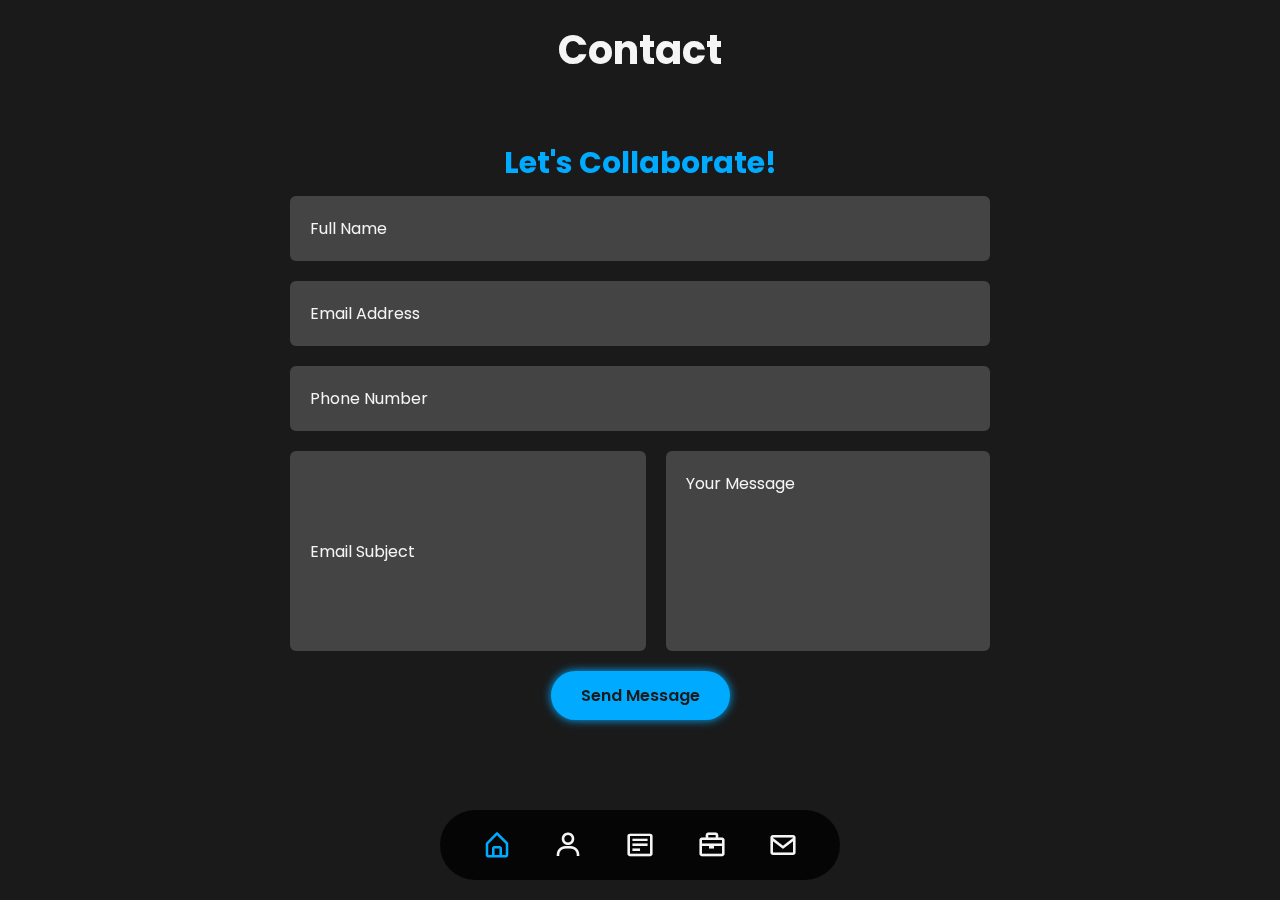
<file: index.html>
<!DOCTYPE html>
<html lang="en">

<head>
    <meta charset="UTF-8">
    <meta name="viewport" content="width=device-width, initial-scale=1.0">
    <title>Zaky Cahyo Hadi | My Portfolio</title>

    <!-- Logo Title -->
    <link rel="icon" href="img/logo-title.png">

    <!-- Boxicon link -->
    <link href='https://unpkg.com/boxicons@2.1.4/css/boxicons.min.css' rel='stylesheet'>

    <!-- CSS file link -->
    <link rel="stylesheet" href="css/style.css">
</head>

<body>
    <!-- Navbar Start -->
    <nav class="nav">
        <ul class="nav-list">
            <li class="active">
                <i class='bx bx-home-alt'></i>
                <span class="tooltip">Home</span>
            </li>
            <li>
                <i class='bx bx-user'></i>
                <span class="tooltip">About</span>
            </li>
            <li>
                <i class='bx bx-detail'></i>
                <span class="tooltip">Resume</span>
            </li>
            <li>
                <i class='bx bx-briefcase'></i>
                <span class="tooltip">Portofolio</span>
            </li>
            <li>
                <i class='bx bx-envelope'></i>
                <span class="tooltip">Contact</span>
            </li>
        </ul>
    </nav>
    <!-- Navbar End -->

    <div class="container">
        <div class="box">
            <!-- Home section start -->
            <section class="section home active">
                <div class="home-info">
                    <h3>Hello, I'm</h3>
                    <h1>Zaky Cahyo Hadi</h1>
                    <h3>Software Engineer</h3>
                    <p class="desc">
                        I am a developer with expertise in web and mobile application development. Experienced in
                        creating efficient cross-platform solutions, I focus on attention to detail, code quality, and
                        user experience. I am always open to collaborating on creative projects and have a keen interest
                        in cybersecurity and the latest technological innovations.
                    </p>
                    <div class="btn-sci">
                        <a href="img/My CV.pdf" class="btn" download>Download CV</a>
                        <div class="sci">
                            <!-- Github -->
                            <a href="https://github.com/zakycahyohadi">
                                <i class='bx bxl-github'></i>
                                <span class="tooltip">Github</span>
                            </a>
                            <!-- Linkedin -->
                            <a href="https://www.linkedin.com/in/zaky-cahyo-hadi-257471285/">
                                <i class='bx bxl-linkedin-square'></i>
                                <span class="tooltip">Linkedin</span>
                            </a>
                            <!-- Instagram -->
                            <a href="https://www.instagram.com/zkych._/">
                                <i class='bx bxl-instagram'></i>
                                <span class="tooltip">Instagram</span>
                            </a>
                            <!-- Youtube -->
                            <a href="https://www.youtube.com/channel/UCNeQ7n_QqDm91qCXwCmKKUA">
                                <i class='bx bxl-youtube'></i>
                                <span class="tooltip">YouTube</span>
                            </a>
                        </div>
                    </div>
                </div>

                <div class="img wrapper">
                    <div class="img-box home-img">
                        <img src="img/gw-rm-bg.png" alt="">
                    </div>
                </div>
            </section>
            <!-- Home section end -->

            <!-- About section start -->
            <section class="section about">
                <div class="img wrapper">
                    <div class="img-box about-img">
                        <img src="img/gw-rm-bg.png" alt="">
                    </div>
                </div>

                <div class="about-info">
                    <h2 class="title">About Me</h2>
                    <h3>Software Enggineer!</h3>
                    <p class="desc">
                        I am a dedicated Software Engineer with experience in developing web and mobile applications.
                        Passionate about cross-platform development, I ensure that every solution I create not only
                        functions seamlessly but also delivers an exceptional user experience.
                    </p>
                    <a href="#" class="btn">View More</a>
                </div>
            </section>
            <!-- About section end -->

            <!-- Resume start -->
            <section class="section resume">
                <h2 class="title">Resume</h2>
                <div class="tab-box">
                    <div class="tab-list resume-list active">
                        <h3>Experience</h3>
                    </div>
                    <div class="tab-list resume-list">
                        <h3>Skills</h3>
                    </div>
                    <div class="tab-list resume-list">
                        <h3>Education</h3>
                    </div>
                </div>
                <div class="tab-wrapper">
                    <div class="tab-grid resume-box experience active">
                        <div class="tab-item resume-item">
                            <h4>2024 - Present</h4>
                            <h4>Flutter Developer</h4>
                            <h4>Freelance</h4>
                            <p>
                                Mengembangkan aplikasi Flutter dengan desain UI yang premium dan profesional.
                                Memanfaatkan API untuk menampilkan berita secara real-time dan menambahkan fitur seperti
                                pemindai dan pembuat QR Code.
                            </p>
                        </div>

                        <div class="tab-item resume-item">
                            <h4>2024 - Present</h4>
                            <h4>UI/UX Designer</h4>
                            <h4>Tim Ujikom</h4>
                            <p>
                                Merancang antarmuka dan pengalaman pengguna untuk aplikasi mobile yang digunakan dalam
                                pembuatan invoice.
                                Mengoptimalkan desain agar intuitif, responsif, dan sesuai dengan kebutuhan pengguna.
                            </p>
                        </div>

                        <div class="tab-item resume-item">
                            <h4>2024</h4>
                            <h4>Juara 2 E-Poster</h4>
                            <h4>I-FUN 1446H - MAN Insan Cendekia Serpong</h4>
                            <p>
                                Meraih Juara 2 dalam kategori E-Poster pada event I-FUN 1446H.
                                Mendesain poster kreatif yang mengedepankan konsep visual yang menarik dan informatif.
                            </p>
                        </div>

                        <div class="tab-item resume-item">
                            <h4>2023 - Present</h4>
                            <h4>Pengajar Teknologi & Pemrograman</h4>
                            <h4>KV Perdagangan Johor, SMK Tut Wuri Handayani & SMP Negeri 84 Jakarta Utara</h4>
                            <p>
                                Mengajar materi pemrograman dan teknologi kepada siswa SMK dan KV.
                                Membimbing siswa dalam mengembangkan proyek berbasis coding dan teknologi.
                            </p>
                        </div>

                        <div class="tab-item resume-item">
                            <h4>2023 - 2024</h4>
                            <h4>Frontend Developer & Graphic Designer</h4>
                            <h4>PT BPRS MITRA AMAL MULIA</h4>
                            <p>
                                Membuat desain kolase untuk perayaan milad ke-17 perusahaan.
                                Berkontribusi dalam pembuatan website internal untuk mendukung aktivitas perusahaan.
                            </p>
                        </div>

                        <div class="tab-item resume-item">
                            <h4>2023</h4>
                            <h4>CTF Participant</h4>
                            <h4>picoCTF</h4>
                            <p>
                                Mengikuti kompetisi keamanan siber (Capture The Flag), memecahkan tantangan terkait
                                kriptografi, eksploitasi web, dan forensik digital.
                            </p>
                        </div>
                    </div>



                    <div class="tab-grid resume-box skills">
                        <div class="tab-item resume-item">
                            <i class='bx bxl-html5' style="color: #E34F26;"></i>
                            <p>HTML5</p>
                        </div>

                        <div class="tab-item resume-item">
                            <i class='bx bxl-css3' style="color: #1572B6;"></i>
                            <p>CSS3</p>
                        </div>

                        <div class="tab-item resume-item">
                            <i class='bx bxl-javascript' style="color: #F7DF1E;"></i>
                            <p>JavaScript</p>
                        </div>

                        <div class="tab-item resume-item">
                            <i class='bx bxl-react' style="color: #61DAFB;"></i>
                            <p>React.js</p>
                        </div>

                        <div class="tab-item resume-item">
                            <i class='bx bxl-tailwind-css' style="color: #38B2AC;"></i>
                            <p>Tailwind CSS</p>
                        </div>

                        <div class="tab-item resume-item">
                            <i class='bx bxl-vuejs' style="color: #41B883;"></i>
                            <p>Vue.js</p>
                        </div>

                        <div class="tab-item resume-item">
                            <i class='bx bxl-nodejs' style="color: #68A063;"></i>
                            <p>Node.js</p>
                        </div>

                        <div class="tab-item resume-item">
                            <i class='bx bxl-java' style="color: #007396;"></i>
                            <p>Java</p>
                        </div>

                        <div class="tab-item resume-item">
                            <i class='bx bxl-php' style="color: #8993BE;"></i>
                            <p>PHP</p>
                        </div>

                        <div class="tab-item resume-item">
                            <i class='bx bxl-python' style="color: #306998;"></i>
                            <p>Python</p>
                        </div>

                        <div class="tab-item resume-item">
                            <i class='bx bxl-django' style="color: #092E20;"></i>
                            <p>Django</p>
                        </div>

                        <div class="tab-item resume-item">
                            <i class='bx bxl-flask' style="color: #000000;"></i>
                            <p>Flask</p>
                        </div>

                        <div class="tab-item resume-item">
                            <i class='bx bxl-mongodb' style="color: #47A248;"></i>
                            <p>MongoDB</p>
                        </div>

                        <div class="tab-item resume-item">
                            <i class='bx bxl-postgresql' style="color: #336791;"></i>
                            <p>PostgreSQL</p>
                        </div>

                        <div class="tab-item resume-item">
                            <i class='bx bxl-sketch' style="color: #F7B24C;"></i>
                            <p>Sketch</p>
                        </div>

                        <div class="tab-item resume-item">
                            <i class='bx bxl-figma' style="color: #F24E1E;"></i>
                            <p>Figma</p>
                        </div>

                        <div class="tab-item resume-item">
                            <i class='bx bxl-flutter' style="color: #02569B;"></i>
                            <p>Flutter</p>
                        </div>

                        <div class="tab-item resume-item">
                            <i class='bx bx-bitcoin' style="color: #F7931A;"></i>
                            <p>Bitcoin</p>
                        </div>
                    </div>

                    <div class="tab-grid resume-box education">
                        <div class="tab-item resume-item">
                            <h4 style="font-weight: bold; font-size: 1.2em;">2024</h4>
                            <h4 style="font-weight: bold;">Belajar Membuat Front-End Web untuk Pemula</h4>
                            <h4 style="font-weight: normal;">Sertifikat</h4>
                            <p>Mempelajari teknik dasar dalam membangun tampilan antarmuka website menggunakan HTML,
                                CSS, dan JavaScript.</p>
                        </div>

                        <div class="tab-item resume-item">
                            <h4 style="font-weight: bold; font-size: 1.2em;">2024</h4>
                            <h4 style="font-weight: bold;">Belajar Dasar Pemrograman JavaScript</h4>
                            <h4 style="font-weight: normal;">Sertifikat</h4>
                            <p>Mempelajari dasar-dasar JavaScript untuk membuat website lebih interaktif dan dinamis.
                            </p>
                        </div>

                        <div class="tab-item resume-item">
                            <h4 style="font-weight: bold; font-size: 1.2em;">2024</h4>
                            <h4 style="font-weight: bold;">Belajar Membuat Aplikasi Flutter untuk Pemula</h4>
                            <h4 style="font-weight: normal;">Sertifikat</h4>
                            <p>Menguasai dasar-dasar pengembangan aplikasi mobile menggunakan Flutter dan Dart.</p>
                        </div>

                        <div class="tab-item resume-item">
                            <h4 style="font-weight: bold; font-size: 1.2em;">2023</h4>
                            <h4 style="font-weight: bold;">Belajar Dasar Pemrograman Web</h4>
                            <h4 style="font-weight: normal;">Sertifikat</h4>
                            <p>Menyelesaikan kursus dasar pemrograman web, mencakup HTML, CSS, dan JavaScript.</p>
                        </div>

                        <div class="tab-item resume-item">
                            <h4 style="font-weight: bold; font-size: 1.2em;">2023</h4>
                            <h4 style="font-weight: bold;">HTML Dasar</h4>
                            <h4 style="font-weight: normal;">Sertifikat</h4>
                            <p>Menguasai dasar-dasar HTML untuk membangun struktur halaman web yang baik dan responsif.
                            </p>
                        </div>

                        <div class="tab-item resume-item">
                            <h4 style="font-weight: bold; font-size: 1.2em;">2023</h4>
                            <h4 style="font-weight: bold;">CSS Dasar</h4>
                            <h4 style="font-weight: normal;">Sertifikat</h4>
                            <p>Mempelajari konsep styling dengan CSS untuk meningkatkan tampilan dan pengalaman pengguna
                                di website.</p>
                        </div>
                    </div>
                </div>


            </section>
            <!-- Resume end -->

            <!-- Portofolio start -->
            <section class="section portofolio">
                <h2 class="title">Portofolio</h2>
                <div class="tab-box">
                    <div class="tab-list portofolio-list active">
                        <h3>My Work</h3>
                    </div>

                    <div class="tab-list portofolio-list">
                        <h3>My Service</h3>
                    </div>
                </div>

                <div class="tab-wrapper">
                    <div class="tab-grid portofolio-box work active">
                        <div class="tab-item portofolio-item">
                            <div class="work-img">
                                <img src="img/Mockup-Student-Attandance (1).png" alt="Student Attendance With ML Kit">
                            </div>
                            <div class="work-info">
                                <h4>Student Attendance With ML Kit</h4>
                                <p>
                                    Aplikasi absensi siswa menggunakan teknologi ML Kit untuk pemindaian wajah secara akurat.
                                </p>
                                <div class="tech-used">
                                    <p>Flutter, Dart, Firebase ML Kit</p>
                                </div>
                                <div class="portofolio-icon work-icon">
                                    <a href="https://student-attendance-mlkit.vercel.app/">
                                        <i class='bx bx-arrow-back'></i>
                                        <span class="tooltip">Preview</span>
                                    </a>
                                    <a href="https://github.com/zakycahyohadi/Student-Attandance-With-Mlkit">
                                        <i class='bx bxl-github'></i>
                                        <span class="tooltip">Github Repository</span>
                                    </a>
                                </div>
                            </div>
                        </div>
                        

                        <div class="tab-item portofolio-item">
                            <div class="work-img">
                                <img src="img/Screenshot 2025-03-12 at 09.49.47.png" alt="Newsly">
                            </div>
                            <div class="work-info">
                                <h4>Newsly</h4>
                                <p>
                                    Aplikasi berita menggunakan API Berita Indonesia untuk menyajikan berita terbaru dengan UI modern.
                                </p>
                                <div class="tech-used">
                                    <p>Flutter, Dart, API Berita Indonesia</p>
                                </div>
                                <div class="portofolio-icon work-icon">
                                    <a href="https://zakycahyohadi.github.io/Newsly/">
                                        <i class='bx bx-arrow-back'></i>
                                        <span class="tooltip">Preview</span>
                                    </a>
                                    <a href="https://github.com/zakycahyohadi/Newsly">
                                        <i class='bx bxl-github'></i>
                                        <span class="tooltip">Github Repository</span>
                                    </a>
                                </div>
                            </div>
                        </div>
                        

                        <div class="tab-item portofolio-item">
                            <div class="work-img">
                                <img src="img/Splash-New.png" alt="SnapCart">
                            </div>
                            <div class="work-info">
                                <h4>SnapCart</h4>
                                <p>
                                    Aplikasi e-commerce sederhana untuk belanja online dengan UI modern.
                                </p>
                                <div class="tech-used">
                                    <p>Flutter, Dart</p>
                                </div>
                                <div class="portofolio-icon work-icon">
                                    <a href="https://zakycahyohadi.github.io/SnapCart/">
                                        <i class='bx bx-arrow-back'></i>
                                        <span class="tooltip">Preview</span>
                                    </a>
                                    <a href="https://github.com/zakycahyohadi/SnapCart">
                                        <i class='bx bxl-github'></i>
                                        <span class="tooltip">Github Repository</span>
                                    </a>
                                </div>
                            </div>
                        </div>
                        

                        <div class="tab-item portofolio-item">
                            <div class="work-img">
                                <img src="img/Screenshot 2025-03-12 at 09.46.14.png" alt="FluxQR">
                            </div>
                            <div class="work-info">
                                <h4>FluxQR</h4>
                                <p>
                                    Aplikasi untuk membuat dan memindai QR Code, dikembangkan menggunakan teknologi modern.
                                </p>
                                <div class="tech-used">
                                    <p>Flutter, Dart</p>
                                </div>
                                <div class="portofolio-icon work-icon">
                                    <a href="https://zakycahyohadi.github.io/FluxQR/">
                                        <i class='bx bx-arrow-back'></i>
                                        <span class="tooltip">Preview</span>
                                    </a>
                                    <a href="https://github.com/zakycahyohadi/FluxQR">
                                        <i class='bx bxl-github'></i>
                                        <span class="tooltip">Github Repository</span>
                                    </a>
                                </div>
                            </div>
                        </div>
                        

                        <div class="tab-item portofolio-item">
                            <div class="work-img">
                                <img src="img/Mockup-Leafy.png" alt="Leafy Plant">
                            </div>
                            <div class="work-info">
                                <h4>Leafy Plant</h4>
                                <p>
                                    Aplikasi Leafy Plant yang dibuat untuk membantu pengguna merawat tanaman dengan lebih baik.
                                </p>
                                <div class="tech-used">
                                    <p>Flutter, Dart, Firebase</p>
                                </div>
                                <div class="portofolio-icon work-icon">
                                    <a href="https://github.com/zakycahyohadi/leafy-plant">
                                        <i class='bx bxl-github'></i>
                                        <span class="tooltip">Github Repository</span>
                                    </a>
                                </div>
                            </div>
                        </div>
                        

                        <div class="tab-item portofolio-item">
                            <div class="work-img">
                                <img src="img/5.png" alt="Company Profile Apple">
                            </div>
                            <div class="work-info">
                                <h4>Company Profile Apple</h4>
                                <p>
                                    Website Company Profile Apple yang dibuat menggunakan Bootstrap.
                                </p>
                                <div class="tech-used">
                                    <p>Bootstrap, HTML, CSS, JavaScript</p>
                                </div>
                                <div class="portofolio-icon work-icon">
                                    <a href="https://apple-bootstrap-mauve.vercel.app/">
                                        <i class='bx bx-arrow-back'></i>
                                        <span class="tooltip">Preview</span>
                                    </a>
                                    <a href="https://github.com/zakycahyohadi/Apple-Bootstrap">
                                        <i class='bx bxl-github'></i>
                                        <span class="tooltip">Github Repository</span>
                                    </a>
                                </div>
                            </div>
                        </div>
                        

                         <!-- <div class="tab-item portofolio-item">
                            <div class="work-img">
                                <img src="img/4.png" alt="Website PPIT Imam Syafi'i Batam">
                            </div>
                            <div class="work-info">
                                <h4>Website PPIT Imam Syafi'i Batam</h4>
                                <p>
                                    Website sekolah yang dibuat sebagai tugas menggunakan Tailwind CSS.
                                </p>
                                <div class="tech-used">
                                    <p>Tailwind CSS, JavaScript</p>
                                </div>
                                <div class="portofolio-icon work-icon">
                                    <a href="https://ppit-imam-syafi-i-batam-tailwind.vercel.app/">
                                        <i class='bx bx-arrow-back'></i>
                                        <span class="tooltip">Preview</span>
                                    </a>
                        
                                    <a href="https://github.com/zakycahyohadi/PPIT-IMAM-SYAFI-I-BATAM-tailwind">
                                        <i class='bx bxl-github'></i>
                                        <span class="tooltip">Github Repository</span>
                                    </a>
                                </div>
                            </div>
                        </div>
                        

                        <div class="tab-item portofolio-item">
                            <div class="work-img">
                                <img src="img/3.png" alt="Web Al-Qur'an">
                            </div>
                            <div class="work-info">
                                <h4>Web Al-Qur'an</h4>
                                <p>
                                    Website Al-Qur'an dengan fitur pencarian surah dan terjemahan menggunakan API
                                    eQuran.
                                </p>
                                <div class="tech-used">
                                    <p>API eQuran, Bootstrap, JavaScript</p>
                                </div>
                                <div class="portofolio-icon work-icon">
                                    <a href="https://zakycahyohadi.github.io/Qur-an.github.io/">
                                        <i class='bx bx-arrow-back'></i>
                                        <span class="tooltip">Preview</span>
                                    </a>

                                    <a href="https://github.com/zakycahyohadi/Qur-an.github.io">
                                        <i class='bx bxl-github'></i>
                                        <span class="tooltip">Github Repository</span>
                                    </a>
                                </div>
                            </div>
                        </div>  -->


                        <!-- <div class="tab-item portofolio-item">
                            <div class="work-img">
                                <img src="img/blue.png" alt="To-Do List JS">
                            </div>
                            <div class="work-info">
                                <h4>To-Do List App</h4>
                                <p>
                                    Aplikasi To-Do List berbasis JavaScript dengan penyimpanan Local Storage.
                                </p>
                                <div class="tech-used">
                                    <p>JavaScript, HTML, CSS, Local Storage</p>
                                </div>
                                <div class="portofolio-icon work-icon">
                                    <a href="#">
                                        <i class='bx bx-arrow-back'></i>
                                        <span class="tooltip">Preview</span>
                                    </a>

                                    <a href="https://github.com/zakycahyohadi/TODO-list-JS">
                                        <i class='bx bxl-github'></i>
                                        <span class="tooltip">Github Repository</span>
                                    </a>
                                </div>
                            </div>
                        </div>


                        <div class="tab-item portofolio-item">
                            <div class="work-img">
                                <img src="img/blue.png" alt="To-Do List App">
                            </div>
                            <div class="work-info">
                                <h4>To-Do List App</h4>
                                <p>
                                    Aplikasi To-Do List untuk mencatat tugas dengan fitur CRUD sederhana.
                                </p>
                                <div class="tech-used">
                                    <p>PHP, MySQL, HTML, CSS, JavaScript</p>
                                </div>
                                <div class="portofolio-icon work-icon">
                                    <a href="#">
                                        <i class='bx bx-arrow-back'></i>
                                        <span class="tooltip">Preview</span>
                                    </a>

                                    <a href="https://github.com/zakycahyohadi/TODO-list-PHP">
                                        <i class='bx bxl-github'></i>
                                        <span class="tooltip">Github Repository</span>
                                    </a>
                                </div>
                            </div>
                        </div>


                        <div class="tab-item portofolio-item">
                            <div class="work-img">
                                <img src="img/2.png" alt="Company Profile IDN Boarding School">
                            </div>
                            <div class="work-info">
                                <h4>Company Profile IDN Boarding School</h4>
                                <p>
                                    Website profil sekolah dengan desain modern dan responsif.
                                </p>
                                <div class="tech-used">
                                    <p>HTML, CSS, JavaScript</p>
                                </div>
                                <div class="portofolio-icon work-icon">
                                    <a href="https://zakycahyohadi.github.io/Company-profile-IDN.github.io/">
                                        <i class='bx bx-arrow-back'></i>
                                        <span class="tooltip">Preview</span>
                                    </a>

                                    <a href="https://github.com/zakycahyohadi/Company-profile-IDN.github.io">
                                        <i class='bx bxl-github'></i>
                                        <span class="tooltip">Github Repository</span>
                                    </a>
                                </div>
                            </div>
                        </div>


                        <div class="tab-item portofolio-item">
                            <div class="work-img">
                                <img src="img/1.png" alt="Company Profile Apple">
                            </div>
                            <div class="work-info">
                                <h4>Company Profile Apple</h4>
                                <p>
                                    Website profil Apple dengan desain modern dan informatif.

                                </p>
                                <div class="tech-used">
                                    <p>HTML, CSS, JavaScript</p>
                                </div>
                                <div class="portofolio-icon work-icon">
                                    <a href="https://zakycahyohadi.github.io/CompanyProfileCahyo.github.io/">
                                        <i class='bx bx-arrow-back'></i>
                                        <span class="tooltip">Preview</span>
                                    </a>

                                    <a href="https://github.com/zakycahyohadi/CompanyProfileCahyo.github.io">
                                        <i class='bx bxl-github'></i>
                                        <span class="tooltip">Github Repository</span>
                                    </a>
                                </div>
                            </div>
                        </div> -->

                    </div>

                    <div class="tab-grid portofolio-box service">
                        <div class="tab-item portofolio-item">
                            <div class="portofolio-icon service-icon">
                                <i class='bx bx-code-alt icon'></i>
                                <a href="#"><i class='bx bx-arrow-back'></i></a>
                            </div>
                            <h4 style="font-weight: bold;">Web & Mobile Development</h4>
                            <p>Membangun aplikasi berbasis web dan mobile dengan teknologi modern. Berpengalaman dalam
                                HTML, CSS, JavaScript, Flutter, dan berbagai framework untuk pengalaman pengguna yang
                                optimal.</p>
                        </div>

                        <div class="tab-item portofolio-item">
                            <div class="portofolio-icon service-icon">
                                <i class='bx bx-palette icon'></i>
                                <a href="#"><i class='bx bx-arrow-back'></i></a>
                            </div>
                            <h4 style="font-weight: bold;">UI/UX Design</h4>
                            <p>Mendesain antarmuka yang menarik dan pengalaman pengguna yang intuitif. Menguasai
                                wireframing, prototyping, dan desain berbasis penelitian untuk menciptakan tampilan yang
                                profesional.</p>
                        </div>

                        <div class="tab-item portofolio-item">
                            <div class="portofolio-icon service-icon">
                                <i class='bx bx-pencil icon'></i>
                                <a href="#"><i class='bx bx-arrow-back'></i></a>
                            </div>
                            <h4 style="font-weight: bold;">Graphic Design</h4>
                            <p>Menghasilkan desain visual berkualitas tinggi untuk branding, poster, dan media sosial.
                                Berpengalaman dalam tipografi, ilustrasi, dan konsep desain kreatif lainnya.</p>
                        </div>

                        <div class="tab-item portofolio-item">
                            <div class="portofolio-icon service-icon">
                                <i class='bx bx-bar-chart-alt-2 icon'></i>
                                <a href="#"><i class='bx bx-arrow-back'></i></a>
                            </div>
                            <h4 style="font-weight: bold;">CTF & Cybersecurity</h4>
                            <p>Berpartisipasi dalam kompetisi Capture The Flag (CTF) dan mempelajari keamanan siber.
                                Memahami dasar-dasar ethical hacking, enkripsi, serta teknik analisis keamanan.</p>
                        </div>

                        <div class="tab-item portofolio-item">
                            <div class="portofolio-icon service-icon">
                                <i class='bx bx-slideshow icon'></i>
                                <a href="#"><i class='bx bx-arrow-back'></i></a>
                            </div>
                            <h4 style="font-weight: bold;">Video Editing</h4>
                            <p>Mengedit video untuk keperluan konten digital, termasuk animasi sederhana dan efek
                                visual. Berpengalaman dalam software editing video untuk hasil yang profesional.</p>
                        </div>

                        <div class="tab-item portofolio-item">
                            <div class="portofolio-icon service-icon">
                                <i class='bx bx-book icon'></i>
                                <a href="#"><i class='bx bx-arrow-back'></i></a>
                            </div>
                            <h4 style="font-weight: bold;">Content Writing & Book Design</h4>
                            <p>Menulis dan merancang buku dengan konsep desain vintage dan tipografi yang menarik.
                                Menggabungkan elemen desain dan storytelling untuk menghasilkan karya yang unik.</p>
                        </div>
                    </div>
                </div>
            </section>
            <!-- Portofolio end -->

            <!-- Contact start -->
            <!-- Contact Section Start -->
<section class="section contact active">
    <h2 class="title">Contact</h2>
    <div class="contact-wrapper">
        <form action="https://formspree.io/f/mdkeojlk" method="POST" class="contact-form">
            <h3>Let's Collaborate!</h3>
            
            <!-- Hidden fields for email notifications & redirect -->
            <input type="hidden" name="_next" value="https://zakycahyohadi-portofolio.vercel.app/">
            
            <div class="field-box">
                <input type="text" name="name" placeholder="Full Name" required>
                <input type="email" name="email" placeholder="Email Address" required>
                <input type="tel" name="phone" placeholder="Phone Number" required>
                <input type="text" name="subject" placeholder="Email Subject" required>
                <textarea name="message" placeholder="Your Message" required></textarea>
            </div>
            <div class="contact-btn">
                <button type="submit" class="btn">Send Message</button>
            </div>
        </form>
    </div>
</section>
<!-- Contact Section End -->

            <!-- Contact end -->
        </div>
    </div>

    <!-- JavaScript file link -->
    <script src="js/script.js"></script>
</body>

</html>
</file>
<file: css/style.css>
@import url('https://fonts.googleapis.com/css2?family=Poppins:wght@300;400;500;600;700;800&display=swap');

* {
    margin: 0;
    padding: 0;
    box-sizing: border-box;
    text-decoration: none;
    list-style: none;
    border: none;
    outline: none;
    font-family: "Poppins", sans-serif;
}

:root {
    --nav-bg-color: rgba(0, 0, 0, 0.8); /* Warna latar belakang navigasi yang lebih gelap dan elegan */
    --bg-color: #1a1a1a; /* Warna latar belakang yang dalam dan modern */
    --second-bg-color: #2c2c2c; /* Warna latar kedua yang lebih terang untuk kontras */
    --third-bg-color: #444444; /* Warna latar ketiga yang lebih lembut */
    --main-color: #00aaff; /* Warna utama yang cerah dan profesional */
    --white-color: #f5f5f5; /* Warna putih yang lebih lembut untuk keterbacaan yang lebih baik */
    --tab-list-color: #b0b0b0; /* Warna untuk daftar tab yang memberikan kesan minimalis */
}


::selection {
    background: var(--main-color);
    color: var(--bg-color);
}

::-webkit-scrollbar {
    width: .5rem;
}

::-webkit-scrollbar-thumb {
    background: var(--main-color);
    border-radius: 1rem;
}

::placeholder {
    color: var(--white-color);
}

html {
    font-size: 62.5%;
}

body {
    color: var(--white-color);
    overflow: hidden;
}

p {
    font-size: 1.6rem;
}

.nav {
    position: fixed;
    bottom: 2rem;
    left: 50%;
    transform: translateX(-50%);
    width: 40rem;
    padding: 2rem 0;
    background: var(--nav-bg-color);
    border-radius: 5rem;
    z-index: 100;
    animation: animate-nav 1s ease-in-out backwards;
    animation-delay: 4s;
}

@keyframes animate-nav {
    0% {
        visibility: visible;
        opacity: 0;
    }

    100% {
        visibility: hidden;
        opacity: 1;
    }
}

.nav .nav-list {
    display: flex;
    justify-content: space-evenly;
}

.nav-list li {
    position: relative;
    display: flex;
    font-size: 3rem;
    cursor: pointer;
    transition: .3s;
}

.nav-list li:hover,
.nav-list li.active {
    color: var(--main-color);
}


.tooltip {
    position: absolute;
    top: -4rem;
    left: 50%;
    transform: translateX(-50%);
    background: var(--main-color);
    color: var(--bg-color);
    font-size: 1.6rem;
    padding: .3rem 1rem;
    font-weight: 500;
    border-radius: .4rem;
    white-space: nowrap;
    visibility: hidden;
    opacity: 0;
    transition: .3s;
}

.nav-list li:hover .tooltip,
a:hover .tooltip,
.portofolio-item:hover .work-info {
    visibility: visible;
    opacity: 1;
}

.container {
    width: 100vw;
    height: 100vh;
    perspective: 1500px;
    perspective-origin: 50%;
}

.box {
    position: relative;
    width: 100%;
    height: 100%;
    transform-style: preserve-3d;
    transform-origin: 50% 50% -50vw;
    transform: rotateY(0deg);
    transition: 2s;
    animation: animate-cube 4s ease-in-out backwards;
}

@keyframes animate-cube {
    0% {
        transform: scale(0) rotateY(-360deg);
    }

    100% {
        transform: scale(1) rotateY(0deg);
    }
}

.section {
    position: absolute;
    width: 100%;
    height: 100%;
    background: var(--bg-color);
    padding: 0 10%;
    backface-visibility: hidden;
}

.section:nth-child(even) {
    background: var(--second-bg-color);
}

.section.about {
    transform: translateX(50vw) translateZ(-50vw) rotateY(90deg);
}

.section.resume {
    transform: translateZ(-100vw) rotateY(-180deg);
    transform-origin: 50%;
}

.section.portofolio {
    transform: translateX(-50vw) translateZ(-50vw) rotateY(-90deg);
}

.section.contact {
    visibility: hidden;
}

.section.contact.active {
    visibility: visible;
    transition-delay: .5s;
}

.section.contact.action-contact {
    transition-delay: 1.5s;
}

.section.contact.action-contact.active {
    transition-delay: 0s;
}

.home,
.about {
    display: flex;
    align-items: center;
    gap: 5rem;
}

.home-info h1 {
    font-size: 5.5rem;
    color: var(--main-color);
    line-height: 1;
}

.home-info h3 {
    font-size: 3rem;
}

.desc {
    margin: 1rem 0 2rem;
}

.home-info .btn-sci {
    display: flex;
    align-items: center;
}

.btn {
    display: inline-flex;
    padding: 1.2rem 3rem;
    background: var(--main-color);
    border-radius: 5rem;
    box-shadow: 0 0 1rem var(--main-color);
    font-size: 1.6rem;
    color: var(--bg-color);
    font-weight: 600;
    transition: .3s;
}

.btn:hover {
    box-shadow: none;
}

.home-info .btn-sci .sci {
    margin-left: 2rem;
}

.home-info .btn-sci .sci a {
    position: relative;
    display: inline-flex;
    padding: .8rem;
    border: .2rem solid var(--main-color);
    border-radius: 50%;
    font-size: 2rem;
    color: var(--main-color);
    margin: 0 .8rem;
    transition: .3s;
}

.home-info .btn-sci .sci a:hover {
    background: var(--main-color);
    color: var(--bg-color);
}

.img-box {
    position: relative;
    width: 32vw;
    height: 32vw;
    background: linear-gradient(var(--bg-color), var(--main-color));
    border-radius: 50%;
    border: .5rem solid var(--main-color);
    box-shadow: 0 0 2rem var(--main-color);
    display: flex;
    justify-content: center;
    overflow: hidden;
    transition: 1s;
}

.img-box.home-img:hover {
    box-shadow: 0 0 8rem var(--main-color);
}

.img-box img {
    left: 5rem;
    position: absolute;
    display: block;
    width: 85%;
    object-fit: cover;
}

.img-box.about-img {
    background: transparent;
    box-shadow: 0 0 2rem var(--main-color), inset 0 0 1rem var(--main-color);
}

.img-box.about-img img {
    z-index: -1;
}

.title {
    font-size: 4rem;
    text-align: center;
}

.about-info .title {
    text-align: left;
}

.about-info h3 {
    font-size: 2.5rem;
    color: var(--main-color);
    margin-top: -1rem;
}

.about-info .btn {
    padding: 1.2rem 4rem;
}

.resume,
.portofolio {
    padding-top: 2rem;
    padding-bottom: 28rem;
}

.tab-box {
    display: flex;
    width: 100%;
    height: 5rem;
    margin-top: 1rem;
    margin-bottom: 2rem;
}

.tab-list {
    display: flex;
    align-items: center;
    width: 100%;
    border-bottom: .3rem solid var(--tab-list-color);
    cursor: pointer;
    color: var(--tab-list-color);
    transition: .5s;
}

.tab-list.resume-list.active,
.tab-list.portofolio-list.active {
    border-color: var(--main-color);
    color: var(--main-color);
}

.resume-list:nth-child(2) {
    justify-content: center;
}

.resume-list:nth-child(3) {
    justify-content: flex-end;
}

.tab-list h3 {
    font-size: 2.5rem;
}

.tab-wrapper {
    position: relative;
    width: 100%;
    height: 100%;
}

.tab-grid {
    position: absolute;
    width: 100%;
    height: 100%;
    display: grid;
    grid-template-columns: repeat(auto-fit, minmax(30rem, 1fr));
    gap: 2rem;
    overflow-y: auto;
    overflow-x: hidden;
    visibility: hidden;
    opacity: 0;
    transform: scale(.8);
}

.tab-grid.resume-box.active,
.tab-grid.portofolio-box.active {
    visibility: visible;
    opacity: 1;
    transform: scale(1);
    transition: .5s;
}

.tab-item {
    display: flex;
    flex-direction: column;
    justify-content: center;
    background: var(--third-bg-color);
    border-radius: .8rem;
    padding: 2rem;
}

.tab-item h4 {
    font-size: 2.3rem;
}

.resume-item h4:nth-child(1),
.resume-item h4:nth-child(3) {
    font-size: 1.7rem;
    color: var(--main-color);
    font-weight: 400;
}

.resume-item h4:nth-child(3) {
    position: relative;
    color: var(--white-color);
    margin-left: 2rem;
}

.resume-item h4:nth-child(3)::before {
    content: '';
    position: absolute;
    left: -2rem;
    top: 50%;
    transform: translateY(-50%);
    width: 1rem;
    height: 1rem;
    background: var(--main-color);
    border-radius: 50%;
}

.tab-item p {
    margin-top: 1rem;
}

.resume-box.skills {
    grid-template-columns: repeat(auto-fit, minmax(16rem, 1fr));
}

.resume-box.skills .resume-item {
    align-items: center;
}

.resume-box.skills .resume-item i {
    font-size: 8rem;
    transition: .5s;
}

.resume-box.skills .resume-item:hover i {
    color: var(--main-color);
}

.resume-box.skills .resume-item p {
    margin-top: 0;
    transition: .5s;
}

.resume-box.skills .resume-item:hover p {
    color: var(--main-color);
}

.portofolio-list:nth-child(2) {
    justify-content: flex-end;
}

.portofolio-box.work .portofolio-item {
    position: relative;
    overflow: hidden;
}

.portofolio-box.work .portofolio-item::before {
    content: '';
    position: absolute;
    left: 0;
    top: 0;
    width: 100%;
    height: 100%;
    background: var(--third-bg-color);
    border-radius: .8rem;
    z-index: 1;
    opacity: 0;
    transition: .3s;
}

.portofolio-box.work .portofolio-item:hover::before {
    opacity: .9;
}

.portofolio-item .work-img {
    position: absolute;
    left: 0;
    top: 0;
    width: 100%;
    height: 100%;
    border-radius: .8rem;
}

.portofolio-item .work-img img {
    display: block;
    width: 100%;
    height: 100%;
    object-fit: cover;
    transition: .3s;
}

.portofolio-item:hover .work-img img {
    transform: scale(1.2);
}

.portofolio-item .work-info {
    z-index: 1;
    visibility: hidden;
    opacity: 0;
    transition: .3s;
}

.portofolio-item .work-info h4 {
    line-height: 1;
}

.portofolio-item .work-info .tech-used {
    color: var(--main-color);
    border-bottom: .1rem solid var(--white-color);
    padding-top: 1rem;
    margin-bottom: 1rem;
}

.portofolio-item .portofolio-icon a {
    position: relative;
    display: inline-flex;
    padding: 1rem;
    background: var(--white-color);
    border-radius: 50%;
    font-size: 2.5rem;
    color: var(--bg-color);
    transition: .3s;
}

.portofolio-item .work-icon a:hover {
    background: var(--main-color);
}

.portofolio-item .work-icon a:nth-child(1) {
    margin-right: 1rem;
}

.portofolio-item .work-icon a:nth-child(1) i {
    transform: rotate(135deg);
}

.portofolio-item .service-icon {
    display: flex;
    justify-content: space-between;
    align-items: center;
    margin-bottom: .5rem;
}

.portofolio-item .service-icon .icon {
    font-size: 5rem;
    margin-left: -.3rem;
    transition: .3s;
}

.portofolio-item:hover .service-icon .icon {
    color: var(--main-color);
}

.portofolio-item:hover .service-icon a {
    background: var(--main-color);
}

.portofolio-item .service-icon a i {
    transform: rotate(-135deg);
    transition: .3s;
}

.portofolio-item .service-icon a:hover i {
    transform: rotate(-180deg);
}

.portofolio-box .portofolio-item h4 {
    transition: .3s;
}

.portofolio-box .portofolio-item:hover h4 {
    color: var(--main-color);
}

.contact {
    padding-top: 2rem;
    padding-bottom: 18rem;
}

.contact-wrapper {
    display: flex;
    justify-content: center;
    height: 100%;
}

.contact-form {
    display: flex;
    flex-direction: column;
    justify-content: center;
    align-items: center;
    width: 70rem;
}

.contact-form h3 {
    font-size: 3rem;
    color: var(--main-color);
    margin-bottom: 1rem;
}

.contact-form .field-box {
    display: flex;
    flex-wrap: wrap;
    gap: 2rem;
}

.contact-form .field-box input,
.contact-form .field-box textarea {
    flex: 1 1 30rem;
    padding: 2rem;
    background: var(--third-bg-color);
    border-radius: .6rem;
    font-size: 1.6rem;
    color: var(--white-color);
}

.contact-form .field-box textarea {
    height: 20rem;
    resize: none;
}

.contact-form .contact-btn {
    margin-top: 2rem;
}

.contact-form .contact-btn .btn {
    cursor: pointer;
}

/* BREAKPOINTS */

@media screen and (max-width: 1200px) {
    html {
        font-size: 55%;
    }
}

@media screen and (max-width: 992px) {
    .section {
        padding: 0 4%;
    }

    .resume,
    .portofolio {
        padding-top: 1.5rem;
        padding-bottom: 27rem;
    }

    .contact {
        padding-top: 1.5rem;
        padding-bottom: 18rem;
    }
}

@media screen and (max-width: 768px) {
    html {
        font-size: 50%;
    }

    .nav {
        bottom: 0;
    }

    .home,
    .about {
        flex-direction: column-reverse;
        justify-content: center;
        gap: 2rem;
        padding-bottom: 6rem;
    }

    .about {
        flex-direction: column;
    }

    .img-box {
        width: 35rem;
        height: 35rem;
    }

    .resume,
    .portofolio {
        padding-bottom: 25rem;
    }

    .contact {
        padding-bottom: 16rem;
    }
}

@media screen and (max-width: 600px) {

    .resume,
    .portofolio {
        padding-top: 1rem;
        padding-bottom: 22rem;
    }

    .tab-box {
        margin-top: 0;
    }

    .contact {
        padding-top: 1rem;
    }
}

@media screen and (max-width: 400px) {
    .nav {
        width: 100%;
        border-radius: 0;
    }

    .home-info,
    .about-info {
        text-align: center;
    }

    .home-info h1 {
        font-size: 5rem;
    }

    .home-info .btn-sci {
        flex-direction: column-reverse;
    }

    .home-info .btn-sci .sci {
        margin-left: 0;
        margin-bottom: 2rem;
    }

    .img-box {
        width: 30rem;
        height: 30rem;
    }

    .about-info .title {
        text-align: center;
    }
}

@media screen and (max-width: 350px) {
    .img-box {
        height: 25rem;
        width: 25rem;
    }

    .tab-list h3 {
        font-size: 2.3rem;
    }
}
</file>
